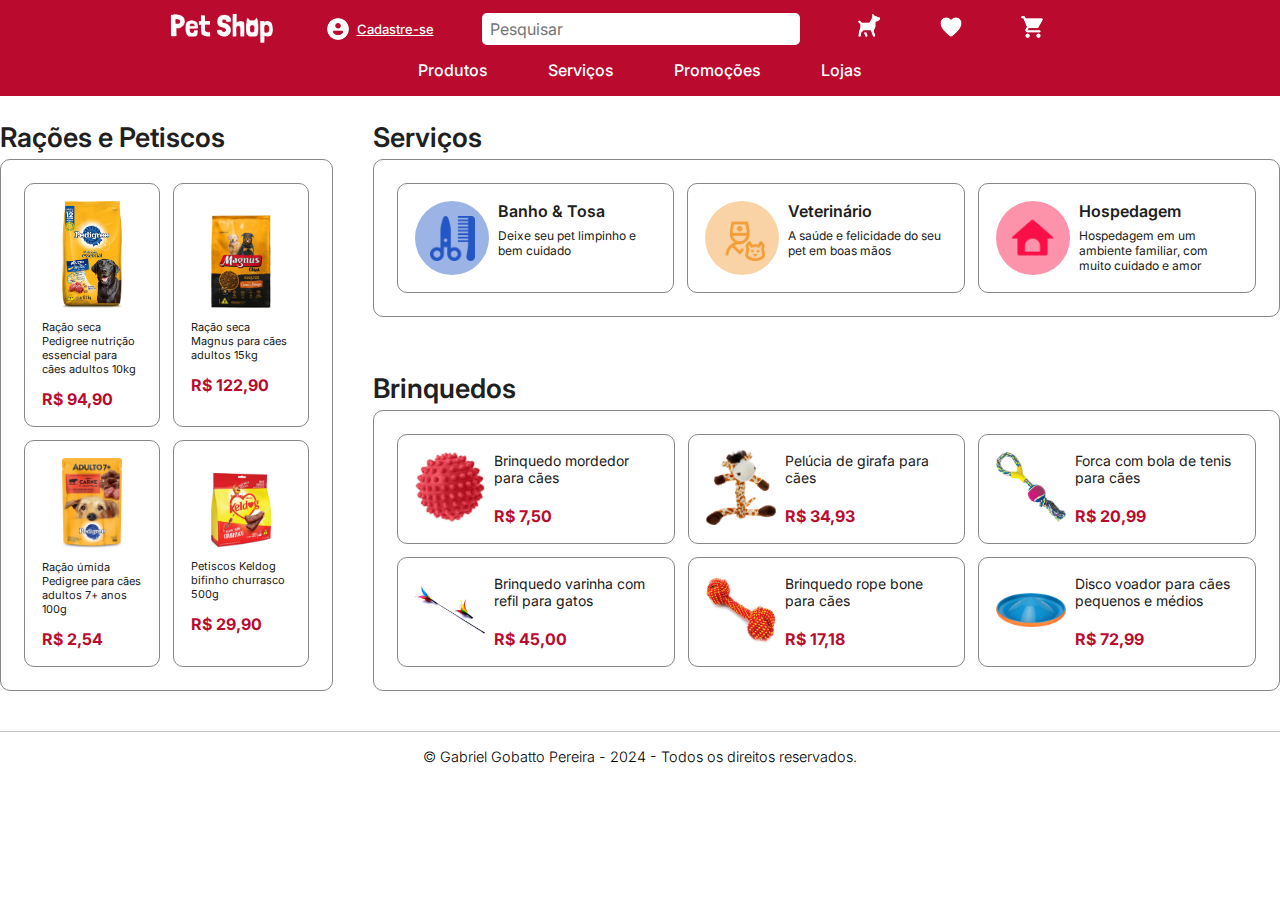
<file: index.html>
<!DOCTYPE html>
<html lang="pt-br">

<head>
    <meta charset="UTF-8">
    <meta name="viewport" content="width=device-width, initial-scale=1.0">
    <!-- Fontes -->
    <link rel="preconnect" href="https://fonts.googleapis.com">
    <link rel="preconnect" href="https://fonts.gstatic.com" crossorigin>
    <link href="https://fonts.googleapis.com/css2?family=Inter:wght@100..900&display=swap" rel="stylesheet">
    <!-- CSS -->
    <link rel="stylesheet" href="./CSS/header.css">
    <link rel="stylesheet" href="./CSS/footer.css">
    <link rel="stylesheet" href="./CSS/styleIndex.css">
    <title>PetShop</title>
</head>

<body>
    <header>
        <div id="parte-de-cima">
            <a href="./index.html"><img id="logo-petshop" src="./Assets/Header/PetShopLogo.png"
                    alt="Logo da PetShop"></a>

            <a href="./cadastro.html" id="user"><img class="icone" id="icone-usuario"
                    src="./Assets/Header/IconeUser.png" alt="Ícone de usuário">Cadastre-se</a>

            <input type="text" id="pesquisar" placeholder="Pesquisar">

            <a href="./pet.html"><img class="icone" src="./Assets/Header/IconeDog.png" alt="Ícone de cachorro"></a>

            <a href=""><img class="icone" src="./Assets/Header/IconeHeart.png" alt="Ícone de coração"></a>

            <a href=""><img class="icone" src="./Assets/Header/IconeCart.png" alt="Ícone de carrinho de compras"></a>
        </div>

        <div id="parte-de-baixo">
            <p class="pdb-itens">Produtos</p>
            <p class="pdb-itens">Serviços</p>
            <p class="pdb-itens">Promoções</p>
            <p class="pdb-itens">Lojas</p>
        </div>
    </header>

    <div id="conteudo">
        <div class="container-fluid">

            <div class="col-sm-4" id="div-racao">
                <p class="titulo-tabela">Rações e Petiscos</p>
                <table class="tabela-itens" id="tabela-racao">
                    <tr>
                        <td>
                            <img class="img-racao" src="./Assets/RacaoCao1.jpg"
                                alt="Ração seca de cachorro Pedigree para cães adultos">
                            <p class="nome-racao">Ração seca Pedigree nutrição essencial para cães adultos 10kg</p>
                            <p class="preco-racao">R$ 94,90</p>
                        </td>
                        <td>
                            <img class="img-racao" src="./Assets/RacaoCao2.jpg"
                                alt="Ração seca de cachorro Magnus para cães adultos">
                            <p class="nome-racao">Ração seca Magnus para cães adultos 15kg</p>
                            <p class="preco-racao">R$ 122,90</p>
                        </td>
                    </tr>

                    <tr>
                        <td>
                            <img class="img-racao" src="./Assets/RacaoCao3.jpg"
                                alt="Ração úmida de cachorro Pedigree para cães adultos">
                            <p class="nome-racao">Ração úmida Pedigree para cães adultos 7+ anos 100g</p>
                            <p class="preco-racao">R$ 2,54</p>
                        </td>
                        <td>
                            <img class="img-racao" src="./Assets/RacaoCao4.jpg"
                                alt="Petisco de cachorro Keldog para cães">
                            <p class="nome-racao">Petiscos Keldog bifinho churrasco 500g</p>
                            <p class="preco-racao">R$ 29,90</p>
                        </td>
                    </tr>
                </table>
            </div>

            <div class="col-sm-8" id="div-serv-brinq">
                <p class="titulo-tabela">Serviços</p>
                <table class="tabela-itens" id="tabela-servicos">
                    <tr>
                        <td class="servico">
                            <a href="./servico.html">
                                <div class="icone-servico" id="icn-servico1">
                                    <img class="img-servico" src="./Assets/Servico1.png" alt="Ícone de banho e tosa">
                                </div>
                                <div class="texto-servico">
                                    <p class="titulo-servico">Banho & Tosa</p>
                                    <p class="desc-servico">Deixe seu pet limpinho e bem cuidado</p>
                                </div>
                            </a>
                        </td>
                        <td class="servico">
                            <div class="icone-servico" id="icn-servico2">
                                <img class="img-servico" src="./Assets/Servico2.png" alt="Ícone de veterinário">
                            </div>
                            <div class="texto-servico">
                                <p class="titulo-servico">Veterinário</p>
                                <p class="desc-servico">A saúde e felicidade do seu pet em boas mãos</p>
                            </div>
                        </td>
                        <td class="servico">
                            <div class="icone-servico" id="icn-servico3">
                                <img class="img-servico" src="./Assets/Servico3.png" alt="Íconde de hospedagem">
                            </div>
                            <div class="texto-servico">
                                <p class="titulo-servico">Hospedagem</p>
                                <p class="desc-servico">Hospedagem em um ambiente familiar, com muito cuidado e amor</p>
                            </div>
                        </td>
                    </tr>
                </table>

                <p class="titulo-tabela">Brinquedos</p>
                <table class="tabela-itens" id="tabela-brinquedos">
                    <tr>
                        <td class="brinquedo">
                            <div class="div-img-brinquedo">
                                <img class="img-brinquedo" src="./Assets/Brinquedo1.jpg" alt="Bola mordedora para cães">
                            </div>
                            <div>
                                <p class="nome-brinquedo">Brinquedo mordedor para cães</p>
                                <p class="preco-brinquedo">R$ 7,50</p>
                            </div>
                        </td>
                        <td class="brinquedo">
                            <a href="./produto.html">
                                <div class="div-img-brinquedo">
                                    <img class="img-brinquedo" src="./Assets/Brinquedo2.jpg"
                                        alt="Pelúcia de girafa para cães">
                                </div>
                                <div>
                                    <p class="nome-brinquedo" style="color: #202020;">Pelúcia de girafa para cães</p>
                                    <p class="preco-brinquedo">R$ 34,93</p>
                                </div>
                            </a>
                        </td>
                        <td class="brinquedo">
                            <div class="div-img-brinquedo">
                                <img class="img-brinquedo" src="./Assets/Brinquedo3.jpg"
                                    alt="Forca com bola de tenis para cães">
                            </div>
                            <div>
                                <p class="nome-brinquedo">Forca com bola de tenis para cães</p>
                                <p class="preco-brinquedo">R$ 20,99</p>
                            </div>
                        </td>
                    </tr>

                    <tr>
                        <td class="brinquedo">
                            <div class="div-img-brinquedo">
                                <img class="img-brinquedo" src="./Assets/Brinquedo4.jpg"
                                    alt="Varinha com refil para gatos">
                            </div>
                            <div>
                                <p class="nome-brinquedo">Brinquedo varinha com refil para gatos</p>
                                <p class="preco-brinquedo">R$ 45,00</p>
                            </div>
                        </td>
                        <td class="brinquedo">
                            <div class="div-img-brinquedo">
                                <img class="img-brinquedo" src="./Assets/Brinquedo5.jpg" alt="Rope bone para cães">
                            </div>
                            <div>
                                <p class="nome-brinquedo">Brinquedo rope bone para cães</p>
                                <p class="preco-brinquedo">R$ 17,18</p>
                            </div>
                        </td>
                        <td class="brinquedo">
                            <div class="div-img-brinquedo">
                                <img class="img-brinquedo" src="./Assets/Brinquedo6.jpg"
                                    alt="Disco voador para cães pequenos e médios">
                            </div>
                            <div>
                                <p class="nome-brinquedo">Disco voador para cães pequenos e médios</p>
                                <p class="preco-brinquedo">R$ 72,99</p>
                            </div>
                        </td>
                    </tr>
                </table>
            </div>

        </div>
    </div>

    <footer>
        <span>&copy; Gabriel Gobatto Pereira - 2024 - Todos os direitos reservados.</span>
    </footer>
</body>

</html>
</file>
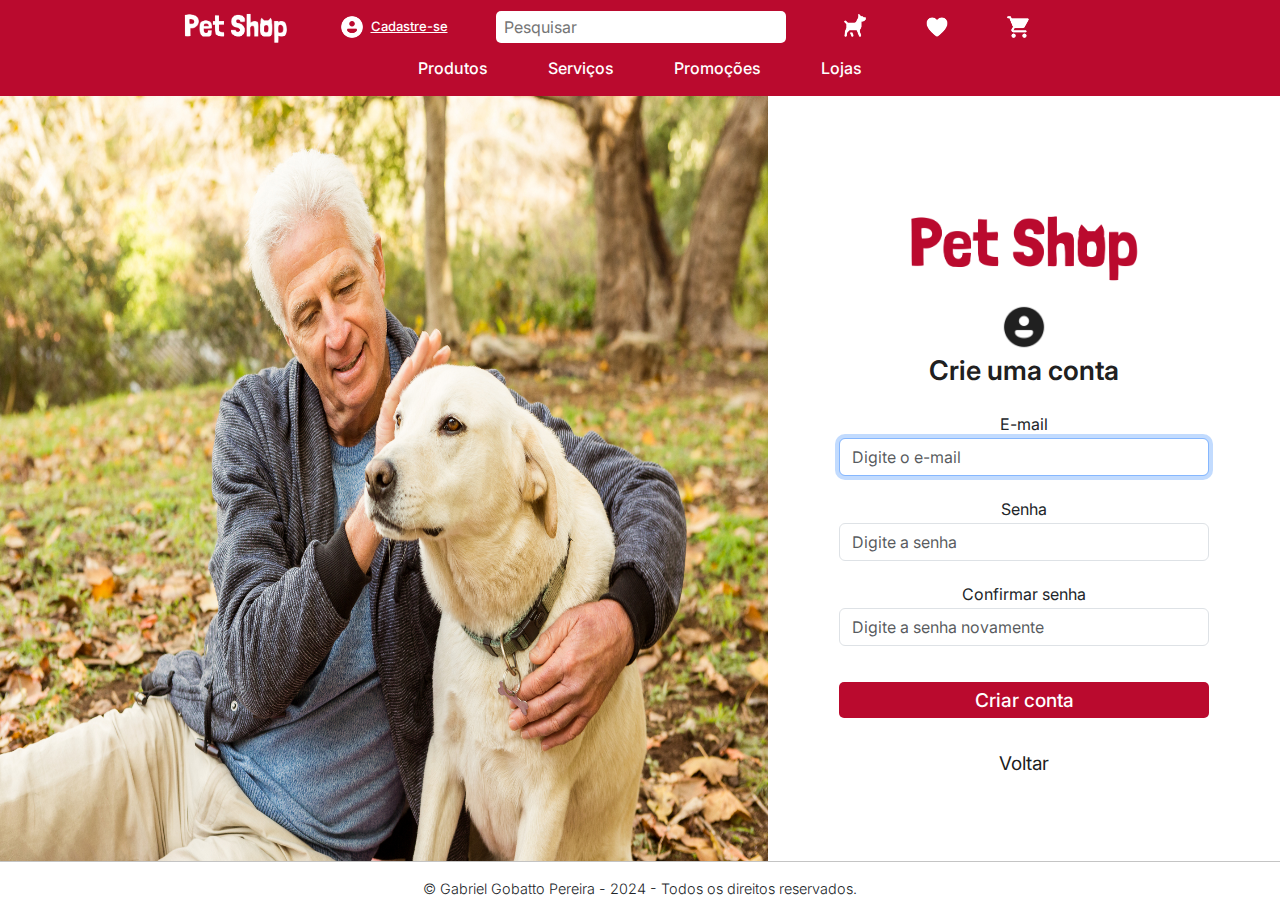
<file: cadastro.html>
<!DOCTYPE html>
<html lang="pt-br">

<head>
    <meta charset="UTF-8">
    <meta name="viewport" content="width=device-width, initial-scale=1.0">
    <!-- Fontes -->
    <link rel="preconnect" href="https://fonts.googleapis.com">
    <link rel="preconnect" href="https://fonts.gstatic.com" crossorigin>
    <link href="https://fonts.googleapis.com/css2?family=Inter:wght@100..900&display=swap" rel="stylesheet">
    <!-- CSS -->
    <link href="https://cdn.jsdelivr.net/npm/bootstrap@5.3.3/dist/css/bootstrap.min.css" rel="stylesheet"
        integrity="sha384-QWTKZyjpPEjISv5WaRU9OFeRpok6YctnYmDr5pNlyT2bRjXh0JMhjY6hW+ALEwIH" crossorigin="anonymous">
    <link rel="stylesheet" href="./CSS/header.css">
    <link rel="stylesheet" href="./CSS/footer.css">
    <link rel="stylesheet" href="./CSS/syleCadastro.css">
    <title>Cadastro - PetShop</title>
</head>

<body>
    <header>
        <div id="parte-de-cima">
            <a href="./index.html"><img id="logo-petshop" src="./Assets/Header/PetShopLogo.png"
                    alt="Logo da PetShop"></a>

            <a href="" id="user"><img class="icone" id="icone-usuario" src="./Assets/Header/IconeUser.png"
                    alt="Ícone de usuário">Cadastre-se</a>

            <input type="text" id="pesquisar" placeholder="Pesquisar">

            <a href="./pet.html"><img class="icone" src="./Assets/Header/IconeDog.png" alt="Ícone de cachorro"></a>

            <a href=""><img class="icone" src="./Assets/Header/IconeHeart.png" alt="Ícone de coração"></a>

            <a href=""><img class="icone" src="./Assets/Header/IconeCart.png" alt="Ícone de carrinho de compras"></a>
        </div>

        <div id="parte-de-baixo">
            <p class="pdb-itens">Produtos</p>
            <p class="pdb-itens">Serviços</p>
            <p class="pdb-itens">Promoções</p>
            <p class="pdb-itens">Lojas</p>
        </div>
    </header>

    <div id="conteudo">
        <img id="img" class="img-fluid" src="./Assets/ImgCadastro.jpg" alt="Imagem de homem com cachorro em um parque">

        <div id="formulario">
            <img id="logo" src="./Assets/LogoCadastro.png" alt="Logo da PetShop">

            <img id="userCadastro" src="./Assets/IconeCadastro.png" alt="Ícone de usuário">

            <p>Crie uma conta</p>

            <label for="email" class="form-label">E-mail</label>
            <input type="email" class="form-control" placeholder="Digite o e-mail" name="email" required autofocus>

            <label for="senha" class="form-label">Senha</label>
            <input type="password" class="form-control" minlength="8" placeholder="Digite a senha" name="senha" required>

            <label for="confirmar-senha" class="form-label">Confirmar senha</label>
            <input type="password" class="form-control" minlength="8" placeholder="Digite a senha novamente" name="confirmar-senha" required>

            <button class="botao" id="botao-cadastrar" type="submit">Criar conta</button>

            <a href="./index.html"><button class="botao" id="botao-voltar">Voltar</button></a> 
        </div>
    </div>

    <footer>
        <span>&copy; Gabriel Gobatto Pereira - 2024 - Todos os direitos reservados.</span>
    </footer>
</body>

</html>
</file>
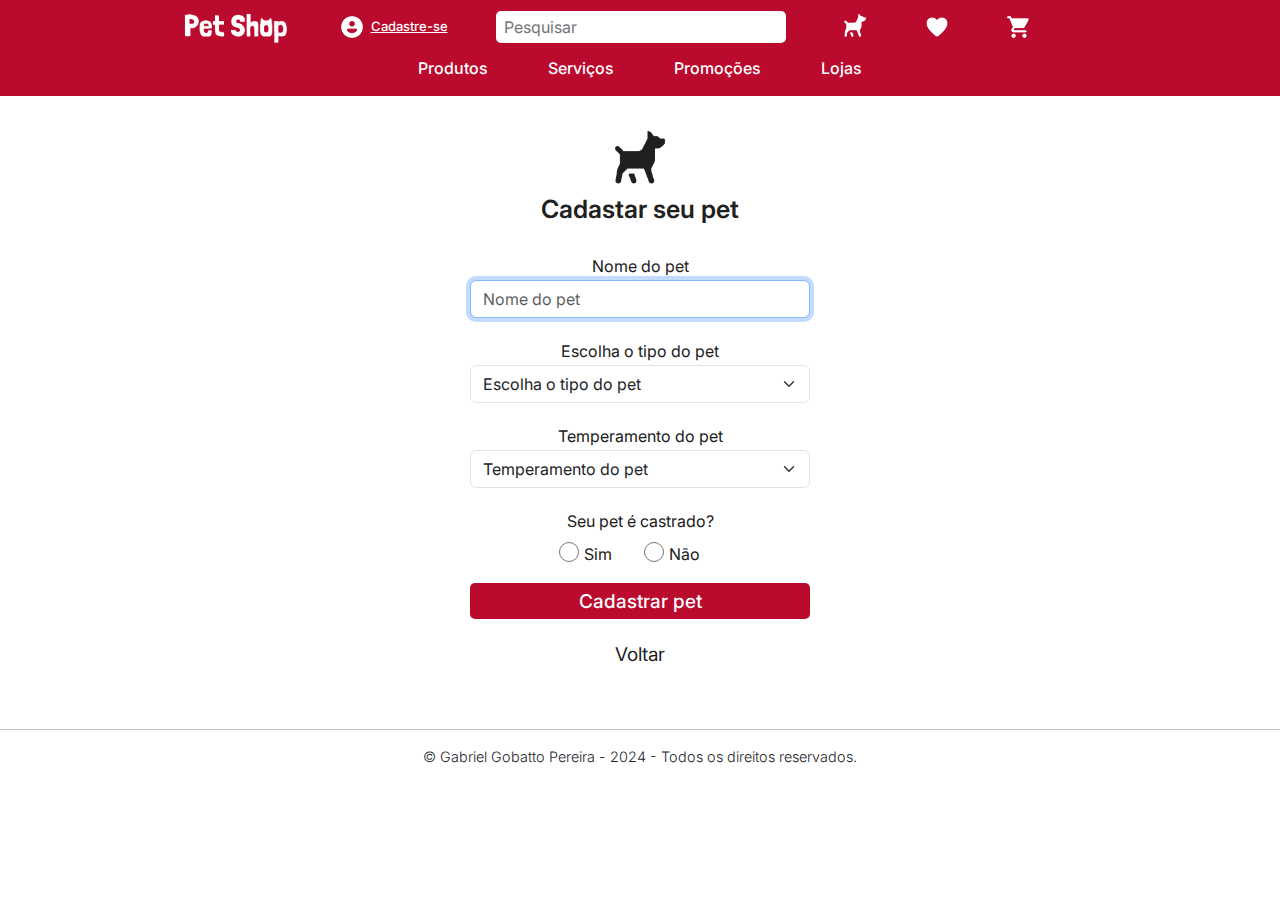
<file: pet.html>
<!DOCTYPE html>
<html lang="pt-br">

<head>
    <meta charset="UTF-8">
    <meta name="viewport" content="width=device-width, initial-scale=1.0">
    <!-- Fontes -->
    <link rel="preconnect" href="https://fonts.googleapis.com">
    <link rel="preconnect" href="https://fonts.gstatic.com" crossorigin>
    <link href="https://fonts.googleapis.com/css2?family=Inter:wght@100..900&display=swap" rel="stylesheet">
    <!-- CSS -->
    <link href="https://cdn.jsdelivr.net/npm/bootstrap@5.3.3/dist/css/bootstrap.min.css" rel="stylesheet"
        integrity="sha384-QWTKZyjpPEjISv5WaRU9OFeRpok6YctnYmDr5pNlyT2bRjXh0JMhjY6hW+ALEwIH" crossorigin="anonymous">
    <link rel="stylesheet" href="./CSS/header.css">
    <link rel="stylesheet" href="./CSS/footer.css">
    <link rel="stylesheet" href="./CSS/stylePet.css">
    <title>Cadastro Pet - PetShop</title>
</head>

<body>
    <header>
        <div id="parte-de-cima">
            <a href="./index.html"><img id="logo-petshop" src="./Assets/Header/PetShopLogo.png"
                    alt="Logo da PetShop"></a>

            <a href="./cadastro.html" id="user"><img class="icone" id="icone-usuario" src="./Assets/Header/IconeUser.png"
                    alt="Ícone de usuário">Cadastre-se</a>

            <input type="text" id="pesquisar" placeholder="Pesquisar">

            <a href="./pet.html"><img class="icone" src="./Assets/Header/IconeDog.png" alt="Ícone de cachorro"></a>

            <a href=""><img class="icone" src="./Assets/Header/IconeHeart.png" alt="Ícone de coração"></a>

            <a href=""><img class="icone" src="./Assets/Header/IconeCart.png" alt="Ícone de carrinho de compras"></a>
        </div>

        <div id="parte-de-baixo">
            <p class="pdb-itens">Produtos</p>
            <p class="pdb-itens">Serviços</p>
            <p class="pdb-itens">Promoções</p>
            <p class="pdb-itens">Lojas</p>
        </div>
    </header>

    <div class="mb-3" id="conteudo">
        <div id="cadastro-pet">
            <img src="./Assets/IconeCao.png" alt="Ícone de cão">

            <p>Cadastar seu pet</p>

            <label for="nome-pet" class="form-label">Nome do pet</label>
            <input type="text" class="form-control" id="nome-pet" placeholder="Nome do pet" required autofocus>

            <label for="tipo-pet">Escolha o tipo do pet</label>
            <select class="form-select" aria-label="Default select example" id="tipo-pet">
                <option selected>Escolha o tipo do pet</option>
                <option value="1">Cachorro</option>
                <option value="2">Gato</option>
                <option value="3">Coelho</option>
            </select>

            <label for="">Temperamento do pet</label>
            <select class="form-select" aria-label="Default select example" id="tipo-pet">
                <option selected>Temperamento do pet</option>
                <option value="1">Calmo</option>
                <option value="2">Agressivo</option>
                <option value="3">Dorminhoco</option>
                <option value="4">Brincalhão</option>
            </select>

            <label>Seu pet é castrado?</label>
            <div id="castrado">
                <input type="radio" name="castrado" id="castrado-sim">
                <label for="castrado-sim">Sim</label>

                <input type="radio" name="castrado" id="castrado-nao">
                <label for="castrado-nao">Não</label>
            </div>

            <button class="botao" id="botao-cadastrar" type="submit">Cadastrar pet</button>

            <a href="./index.html"><button class="botao" id="botao-voltar">Voltar</button></a>
        </div>
    </div>

    <footer>
        <span>&copy; Gabriel Gobatto Pereira - 2024 - Todos os direitos reservados.</span>
    </footer>
</body>

</html>
</file>
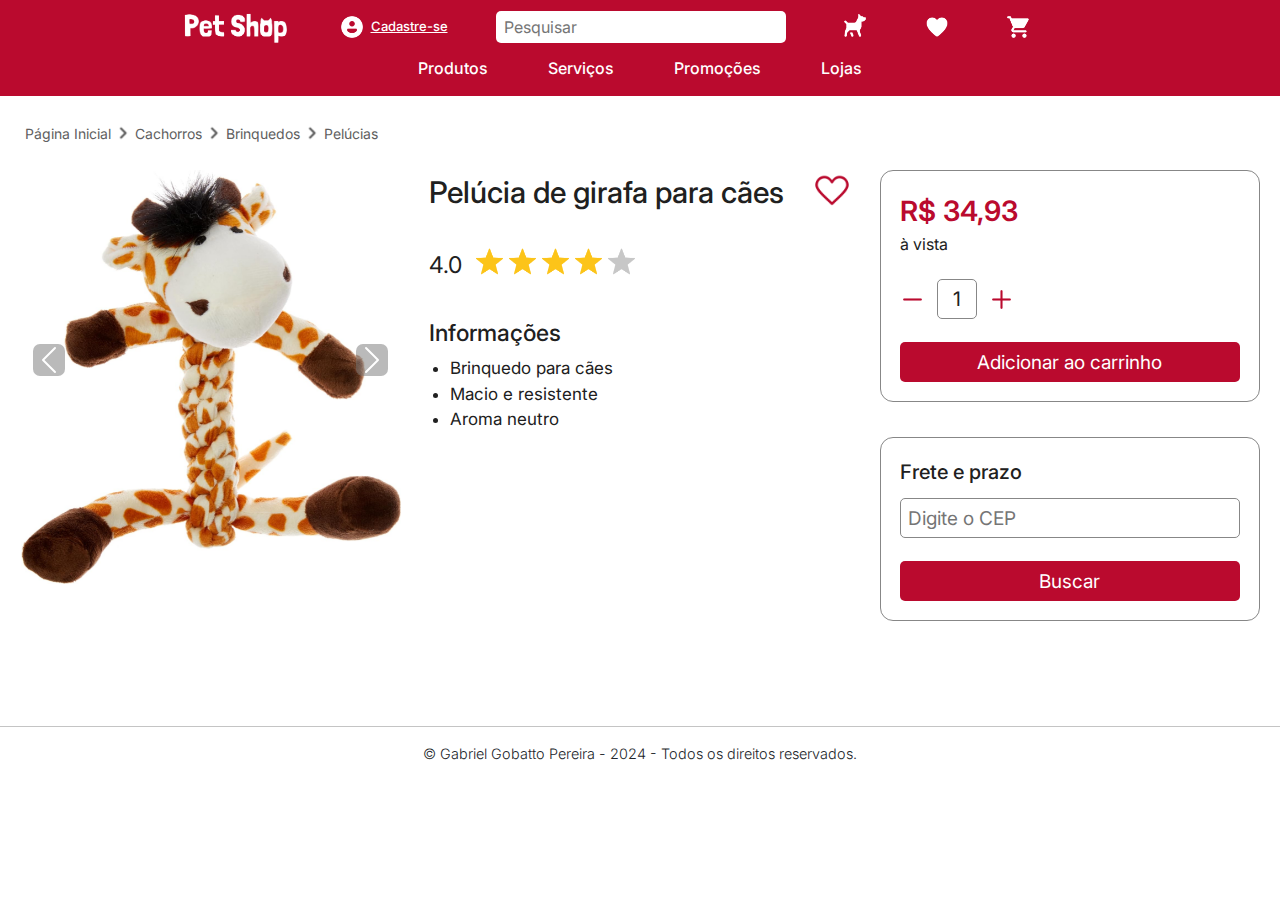
<file: produto.html>
<!DOCTYPE html>
<html lang="pt-br">

<head>
    <meta charset="UTF-8">
    <meta name="viewport" content="width=device-width, initial-scale=1.0">
    <!-- Fontes -->
    <link rel="preconnect" href="https://fonts.googleapis.com">
    <link rel="preconnect" href="https://fonts.gstatic.com" crossorigin>
    <link href="https://fonts.googleapis.com/css2?family=Inter:wght@100..900&display=swap" rel="stylesheet">
    <!-- CSS -->
    <link rel="stylesheet" href="./CSS/header.css">
    <link rel="stylesheet" href="./CSS/footer.css">
    <link rel="stylesheet" href="./CSS/styleProduto.css">
    <link href="https://cdn.jsdelivr.net/npm/bootstrap@5.3.3/dist/css/bootstrap.min.css" rel="stylesheet"
        integrity="sha384-QWTKZyjpPEjISv5WaRU9OFeRpok6YctnYmDr5pNlyT2bRjXh0JMhjY6hW+ALEwIH" crossorigin="anonymous">
    <title>Pelúcia de girafa para cães - PetShop</title>
</head>

<body>
    <header>
        <div id="parte-de-cima">
            <a href="./index.html"><img id="logo-petshop" src="./Assets/Header/PetShopLogo.png"
                    alt="Logo da PetShop"></a>

            <a href="./cadastro.html" id="user"><img class="icone" id="icone-usuario" src="./Assets/Header/IconeUser.png"
                    alt="Ícone de usuário">Cadastre-se</a>

            <input type="text" id="pesquisar" placeholder="Pesquisar">

            <a href="./pet.html"><img class="icone" src="./Assets/Header/IconeDog.png" alt="Ícone de cachorro"></a>

            <a href=""><img class="icone" src="./Assets/Header/IconeHeart.png" alt="Ícone de coração"></a>

            <a href=""><img class="icone" src="./Assets/Header/IconeCart.png" alt="Ícone de carrinho de compras"></a>
        </div>

        <div id="parte-de-baixo">
            <p class="pdb-itens">Produtos</p>
            <p class="pdb-itens">Serviços</p>
            <p class="pdb-itens">Promoções</p>
            <p class="pdb-itens">Lojas</p>
        </div>
    </header>
    <div id="caminho">
        <a href="./index.html">Página Inicial</a>
        <img src="./Assets/SetaCaminho.png">
        <a href="">Cachorros</a>
        <img src="./Assets/SetaCaminho.png">
        <a href="">Brinquedos</a>
        <img src="./Assets/SetaCaminho.png">
        <a href="">Pelúcias</a>
    </div>
    <div id="produto">
        <div id="imgProduto" class="carousel slide">
            <div class="carousel-inner">
                <div class="carousel-item active">
                    <img src="./Assets/Brinquedo2.jpg" class="d-block w-100" alt="Girafa de pelúcia">
                </div>
                <div class="carousel-item">
                    <img src="./Assets/Girafa2.jpg" class="d-block w-100" alt="Girafa de pelúcia">
                </div>
                <div class="carousel-item">
                    <img src="./Assets/Girafa3.jpg" class="d-block w-100" alt="Girafa de pelúcia">
                </div>
            </div>
            <button class="carousel-control-prev" type="button" data-bs-target="#imgProduto" data-bs-slide="prev">
                <span class="carousel-control-prev-icon" aria-hidden="true"></span>
                <span class="visually-hidden">Previous</span>
            </button>
            <button class="carousel-control-next" type="button" data-bs-target="#imgProduto" data-bs-slide="next">
                <span class="carousel-control-next-icon" aria-hidden="true"></span>
                <span class="visually-hidden">Next</span>
            </button>
        </div>
        <div id="descProduto">
            <div id="tituloProduto">
                <p>Pelúcia de girafa para cães</p>
                <img id="favorito" src="./Assets/FavoritoVazio.png" alt="Botao de favorito" onclick="funcFavorito()">
            </div>

            <div id="estrelasProduto">
                <p>4.0</p>
                <img src="./Assets/EstrelaCheia.png" alt="Estrela cheia">
                <img src="./Assets/EstrelaCheia.png" alt="Estrela cheia">
                <img src="./Assets/EstrelaCheia.png" alt="Estrela cheia">
                <img src="./Assets/EstrelaCheia.png" alt="Estrela cheia">
                <img src="./Assets/EstrelaVazia.png" alt="Estrela vazia">
            </div>

            <div id="infoProduto">
                <p>Informações</p>
                <ul>
                    <li>Brinquedo para cães</li>
                    <li>Macio e resistente</li>
                    <li>Aroma neutro</li>
                </ul>
            </div>
        </div>
        <div id="preco-frete">
            <div id="precoProduto">
                <p id="preco">R$ 34,93</p>
                <p>à vista</p>

                <div id="divQuantidade">
                    <img src="./Assets/IconeMenos.png" alt="Ícone de menos">
                    <div>
                        <p id="quantidade">1</p>
                    </div>
                    <img src="./Assets/IconeMais.png" alt="Ícone de mais">
                </div>

                <button class="botao">Adicionar ao carrinho</button>
            </div>

            <div id="freteProduto">
                <p>Frete e prazo</p>
                <input type="text" placeholder="Digite o CEP" name="cep">
                <button class="botao">Buscar</button>
            </div>
        </div>
    </div>

    <footer>
        <span>&copy; Gabriel Gobatto Pereira - 2024 - Todos os direitos reservados.</span>
    </footer>

    <script src="https://cdn.jsdelivr.net/npm/bootstrap@5.3.3/dist/js/bootstrap.bundle.min.js"
        integrity="sha384-YvpcrYf0tY3lHB60NNkmXc5s9fDVZLESaAA55NDzOxhy9GkcIdslK1eN7N6jIeHz"
        crossorigin="anonymous"></script>
    <script src="./JS/pet.js"></script>
</body>

</html>
</file>
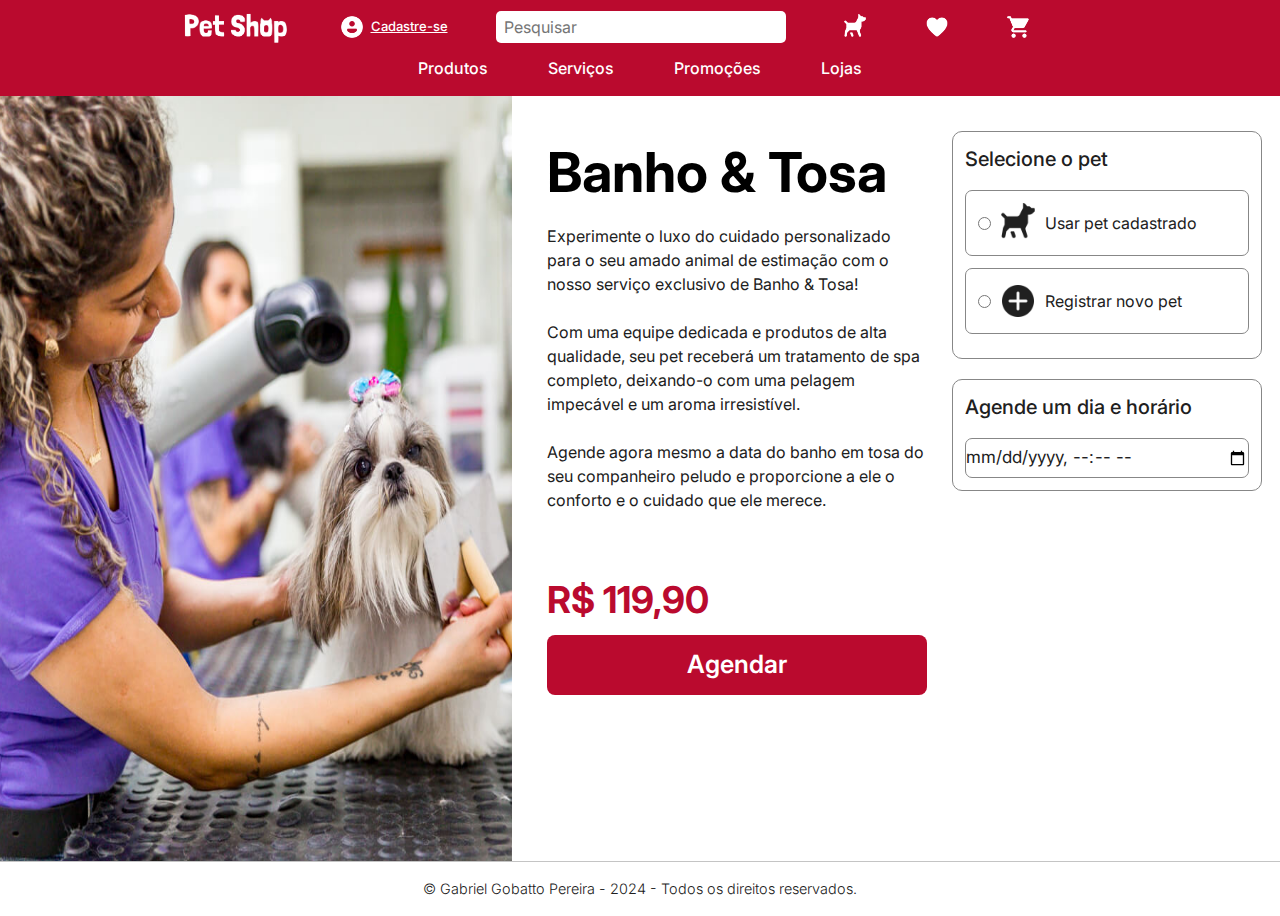
<file: servico.html>
<!DOCTYPE html>
<html lang="pt-br">

<head>
    <meta charset="UTF-8">
    <meta name="viewport" content="width=device-width, initial-scale=1.0">
    <!-- Fontes -->
    <link rel="preconnect" href="https://fonts.googleapis.com">
    <link rel="preconnect" href="https://fonts.gstatic.com" crossorigin>
    <link href="https://fonts.googleapis.com/css2?family=Inter:wght@100..900&display=swap" rel="stylesheet">
    <!-- CSS -->
    <link href="https://cdn.jsdelivr.net/npm/bootstrap@5.3.3/dist/css/bootstrap.min.css" rel="stylesheet"
        integrity="sha384-QWTKZyjpPEjISv5WaRU9OFeRpok6YctnYmDr5pNlyT2bRjXh0JMhjY6hW+ALEwIH" crossorigin="anonymous">
    <link rel="stylesheet" href="./CSS/header.css">
    <link rel="stylesheet" href="./CSS/footer.css">
    <link rel="stylesheet" href="./CSS/styleServico.css">
    <title>Banho & Tosa - PetShop</title>
</head>

<body>
    <header>
        <div id="parte-de-cima">
            <a href="./index.html"><img id="logo-petshop" src="./Assets/Header/PetShopLogo.png"
                    alt="Logo da PetShop"></a>

            <a href="./cadastro.html" id="user"><img class="icone" id="icone-usuario"
                    src="./Assets/Header/IconeUser.png" alt="Ícone de usuário">Cadastre-se</a>

            <input type="text" id="pesquisar" placeholder="Pesquisar">

            <a href="./pet.html"><img class="icone" src="./Assets/Header/IconeDog.png" alt="Ícone de cachorro"></a>

            <a href=""><img class="icone" src="./Assets/Header/IconeHeart.png" alt="Ícone de coração"></a>

            <a href=""><img class="icone" src="./Assets/Header/IconeCart.png" alt="Ícone de carrinho de compras"></a>
        </div>

        <div id="parte-de-baixo">
            <p class="pdb-itens">Produtos</p>
            <p class="pdb-itens">Serviços</p>
            <p class="pdb-itens">Promoções</p>
            <p class="pdb-itens">Lojas</p>
        </div>
    </header>

    <div id="conteudo">
        <img id="img" src="./Assets/ImgServico.png" alt="Imagem de mulheres dando banho e tosa em cachorros">

        <div id="servico">
            <div id="parte-esquerda">
                <p id="titulo">Banho & Tosa</p>

                <p id="descricao">
                    Experimente o luxo do cuidado personalizado para o seu amado animal de estimação com o nosso serviço
                    exclusivo de Banho & Tosa! <br> <br>
                    Com uma equipe dedicada e produtos de alta qualidade, seu pet receberá um tratamento de spa
                    completo, deixando-o com uma pelagem impecável e um aroma irresistível. <br> <br>
                    Agende agora mesmo a data do banho em tosa do seu companheiro peludo e proporcione a ele o conforto
                    e o cuidado que ele merece.
                </p>

                <p id="preco">
                    R$ 119,90
                </p>

                <button id="agendar" type="submit">Agendar</button>
            </div>
            <div id="parte-direita">
                <div class="div-pd">
                    <p>Selecione o pet</p>

                    <div class="selecaoPet">    
                        <input type="radio" name="pet" id="petCadastrado">
                        <img src="./Assets/IconeCao.png" alt="Ícone de cachorro">
                        <label for="petCadastrado">Usar pet cadastrado</label>
                    </div>

                    <div class="selecaoPet">
                        <input type="radio" name="pet" id="novoPet">
                        <img src="./Assets/IconeMaisServico.png" alt="">
                        <label for="novoPet">Registrar novo pet</label>
                    </div>
                </div>
                <div class="div-pd">
                    <p>Agende um dia e horário</p>
                    <input id="data" type="datetime-local" required>
                </div>
            </div>
        </div>
    </div>

    <footer>
        <span>&copy; Gabriel Gobatto Pereira - 2024 - Todos os direitos reservados.</span>
    </footer>
</body>

</html>
</file>
<file: CSS/header.css>
header {
    width: 100%;
    background-color: #BA0A2E;
    height: 96px;
    font-family: 'Inter', sans-serif;
}

/* Parte de cima do header */
#parte-de-cima {
    justify-content: center;
    align-items: center;
    display: flex;
    padding-top: 8px;
}

/* Parte de baixo do header */
#parte-de-baixo {
    justify-content: center;
    align-items: center;
    display: flex;
    padding-top: 10px;
}

/* Define o tamanho e a margem da logo do header */
#logo-petshop {
    width: 110px;
    margin-left: -40px;
    margin-right: 20px;
}

/* Define o tamanho e a margem dos icones do header */
.icone {
    width: 26px;
    margin-left: 28px;
    margin-right: 28px;
}

/* Texto "Cadastre-se" */
#user {
    margin-right: 20px;
    align-items: center;
    display: flex;
    font-size: 13px;
    font-weight: 500;
}

/* Mudar a cor do "Cadastre-se" para branco */
header a:link {
    color: #ffffff;
}

header a:visited {
    color: #ffffff;
}

#icone-usuario {
    margin-right: 6px;
}

/* Define o tamanho e a margem da barra de pesquisa */
#pesquisar {
    width: 290px;
    height: 32px;
    font-size: 16px;
    font-weight: 400;
    border: none;
    border-radius: 5px;
    padding-left: 8px;
    padding-right: 20px;
    margin-left: 28px;
    margin-right: 28px;
}

/* Deixa o texto da parte de baixo do header em branco 
e muda o cursor para quando passa o mouse por cima dele */
.pdb-itens {
    color: #ffffff;
    font-size: 16px;
    font-weight: 500;
    padding-left: 30px;
    padding-right: 30px;
    cursor: pointer;
}
</file>
<file: CSS/footer.css>
footer {
    margin-top: 40px;
    padding: 16px;
    display: flex;
    align-items: center;
    justify-content: center;
    border-top: 1px rgb(196, 196, 196) solid;
}

/* Texto do footer */
footer span {
    font-size: 0.9em;
    font-weight: 300;
}
</file>
<file: CSS/styleIndex.css>
* {
    margin: 0px;
    padding: 0px;
    font-family: 'Inter', sans-serif;
}

body {
    width: 100%;
    height: 100vh;
}

#conteudo {
    display: flex;
    align-items: center;
    justify-content: center;
    color: #202020;
}

.container-fluid {
    display: flex;
}

.titulo-tabela {
    font-size: 27px;
    font-weight: 600;
    width: fit-content;
    margin-bottom: 5px;
}

table {
    border: 1px rgb(135, 135, 135) solid;
    border-spacing: 13px;
    border-radius: 10px;
}

td {
    border: 1px rgb(135, 135, 135) solid;
    border-radius: 10px;
    padding: 17px;
    width: fit-content;
    font-family: 'Inter', sans-serif;
    cursor: pointer;
}

.tabela-itens {
    padding: 10px;
}

/* Ração */
#div-racao {
    margin-top: 25px;
    margin-right: 25px;
}

#div-serv-brinq {
    margin-top: 25px;
    margin-left: 15px;
    width: fit-content;
}

.img-racao {
    width: 60px;
    margin-left: 20px;
    margin-bottom: 8px;
}

.nome-racao {
    font-size: 11px;
    width: 100px;
}

.preco-racao {
    color: #BA0A2E;
    font-weight: 700;
    font-size: 16px;
    margin-top: 13px;
}

/* Serviços */
#tabela-servicos {
    margin-bottom: 55px;
}

.servico {
    width: 250px;
}

.icone-servico {
    width: 74px;
    height: 74px;
    border-radius: 37px;
    display: flex;
    justify-content: center;
    align-items: center;
    float: left;
    margin-right: 9px;
}

#icn-servico1 {
    background-color: rgb(36, 87, 197, 0.45);
}

#icn-servico2 {
    background-color: rgb(242, 157, 56, 0.45);
}

#icn-servico3 {
    background-color: rgb(249, 15, 69, 0.45);
}

.img-servico {
    width: 45px;
}

.titulo-servico {
    font-weight: 600;
    margin-bottom: 7px;
}

.desc-servico {
    font-size: 12px;
}

.servico a , .servico a:visited, .servico a:link {
    text-decoration: none;
    color: #202020;
}

/* Brinquedos */
.brinquedo {
    width: 250px;
    text-decoration: none;
}

.div-img-brinquedo {
    float: left;
    margin-right: 9px;
    height: 70px;
    display: flex;
    align-items: center;
    justify-content: center;
}

.img-brinquedo {
    width: 70px;
}

.nome-brinquedo {
    font-size: 14px;
}

.preco-brinquedo {
    color: #BA0A2E;
    font-weight: 700;
    font-size: 16px;
    margin-top: 20px;
}

.brinquedo a , .brinquedo a:visited{
    text-decoration: none;
}

.nome-brinquedo a:link, .nome-brinquedo a:visited {
    color:  #202020;
}

.preco-brinquedo a:link, .preco-brinquedo a:visited {
    color: #BA0A2E;
}
</file>
<file: CSS/syleCadastro.css>
* {
    margin: 0px;
    padding: 0px;
    font-family: 'Inter', sans-serif;
}

/* Define o tamanho do conteúdo da página */
#conteudo {
    display: flex;
    height: 85vh;
}

/* Define o tamanho e onde fica a imagem */
#img {
    width: 60%;
    position: sticky;
    float: left;
}

/* Define o tamanho e direção do formulário */
#formulario {
    display: flex;
    flex-direction: column;
    align-items: center;
    justify-content: center;
    background-color: #ffffff;
    width: 40%;
    padding-top: 50px;
    padding-left: 20px;
    padding-right: 20px;
}

/* Define o tamanho da logo no formulário */
#logo {
    width: 230px;
    margin-bottom: 20px;
}

/* Define o tamanho do ícone de usuário no formulário */
#userCadastro {
    width: 48px;
}

/* Define o tamanho do título no formulário */
#formulario p {
    font-size: 27px;
    font-weight: 600;
    color: #202020;
    margin-bottom: 20px;
}

/* Bota margem na label */
#formulario label {
    margin-bottom: 2px;
}

/* Aumneta o tamanho e a margem dos inputs */
.form-control {
    width: 370px;
    margin-bottom: 21px;
}

/* Definições para os botões */
.botao {
    border-style: none;
    border-radius: 5px;
    width: 370px;
    height: 36px;
    margin-bottom: 12px;
    margin-top: 15px;
    font-size: 19px;
    padding: 5px;
}

/* Muda a cor do botão de cadastrar */
#botao-cadastrar {
    background-color: #BA0A2E;
    color: #ffffff;
    font-weight: 500;
    transition: 0.5s;
}

/* Muda de cor quando o cursor passa pelo botão */
#botao-cadastrar:hover {
    background-color: #990825;
}

/* Muda a cor do botão de voltar */
#botao-voltar {
    background-color: #ffffff;
    color: #202020;
    font-weight: 400;
    transition: 0.5s;
}

/* Muda de cor quando o cursor passa pelo botão */
#botao-voltar:hover {
    background-color: #EFEFEF;
}

/* Tira a margem do footer */
footer {
    margin-top: 0px;
}
</file>
<file: CSS/stylePet.css>
* {
    margin: 0px;
    padding: 0px;
    font-family: 'Inter', sans-serif;
}

/* Define o tamanho do conteudo da página */
body {
    width: 100%;
    height: 100vh;
}

/* Modifica a direção e cor do texto do conteúdo da página */
#conteudo {
    display: flex;
    flex-direction: column;
    align-items: center;
    justify-content: center;
    margin-top: 35px;
    color: #202020;
}

/* Muda o tamanho do ícone da página */
#conteudo img {
    width: 60px;
}

/* Muda o tamanho da fonte da página */
#conteudo p {
    font-size: 25px;
    font-weight: 600;
    margin-bottom: 25px;
}

/* Modifica a direção do formulário */
#cadastro-pet {
    display: flex;
    flex-direction: column;
    align-items: center;
    justify-content: center;
}

/* Muda o tamanho do input e select e coloca margem */
#cadastro-pet input, select {
    margin-bottom: 21px;
    width: 340px;
}

/* Coloca margem nas labels */
#cadastro-pet label {
    margin-bottom: 2px;
}

/* Muda a direção da seção de castrado */
#castrado {
    display: flex;
    flex-direction: row;
    margin-top: 7px;
}

/* Muda o tamanho do input "radio" */
#castrado input{
    width: 30px;
    height: 20px;
}

/* Coloca margem na label da seção de caastrado */
#castrado label {
    margin-right: 27px;
}

/* Definição dos botões */
.botao {
    border-style: none;
    border-radius: 5px;
    width: 340px;
    height: 36px;
    margin-bottom: 17px;
    font-size: 19px;
    padding: 5px;
}

/* Muda a cor do botão de cadastar */
#botao-cadastrar {
    background-color: #BA0A2E;
    color: #ffffff;
    font-weight: 500;
    transition: 0.5s;
}

/* Muda de cor quando o cursor passa pelo botão */
#botao-cadastrar:hover {
    background-color: #990825;
}

/* Muda a cor do botão de voltar */
#botao-voltar {
    background-color: #ffffff;
    color: #202020;
    font-weight: 400;
    transition: 0.5s;
}

/* Muda de cor quando o cursor passa pelo botão */
#botao-voltar:hover {
    background-color: #EFEFEF;
}
</file>
<file: CSS/styleProduto.css>
* {
    margin: 0px;
    padding: 0px;
    font-family: 'Inter', sans-serif;
}

/* Muda o tamanho da fonte e margem do caminho */
#caminho {
    margin: 25px;
    font-size: 14px;
    display: flex;
    align-items: center;
}

/* Muda a cor do caminho */
#caminho a, #caminho a:link, #caminho a:visited, #caminho a:hover {
    text-decoration: none;
    color: #606060;
}

/* Muda o tamanho das setas */
#caminho img {
    width: 24px;
}

/* Muda o tamanho da imagem do tamanho */
#imgProduto {
    width: 380px;
    height: 380px;
}

/* Muda a cor das setas do carrossel de imagems */
.carousel-control-prev-icon, .carousel-control-next-icon {
    background-color: rgb(118, 118, 118);
    border-radius: 7px;
}

/* Coloca os itens da página no centro e muda o cor dos textos */
#produto {
    display: flex;
    justify-content: center;
    color: #202020;
    margin-bottom: 105px;
}

/* Ajusta para o nome do produto ficar do lado do coração */
#tituloProduto {
    display: flex;
}

/* Define a margem da descrição do produto */
#descProduto {
    margin-left: 28px;
}

/* Muda o tamanho do nome do produto */
#tituloProduto p {
    font-size: 30px;
    font-weight: 500;
}

/* Muda o tamanho da imagem e muda o cursor quando passa pela imagem */
#tituloProduto img {
    width: 40px;
    height: 40px;
    margin-left: 28px;
    cursor: pointer;
}

/* Deixa as estrelas uma ao lado da outra e coloca margem */
#estrelasProduto {
    display: flex;
    margin-top: 17px;
}

/* Muda o tamanho da nota do produto */
#estrelasProduto p {
    font-size: 23px;
    margin-right: 14px;
}

/* Muda o tamanho das estrelas */
#estrelasProduto img {
    width: 27px;
    height: 27px;
    margin-right: 6px;
}

/* Muda o tamanho da fonte das informações do produto */
#infoProduto p {
    font-size: 23px;
    font-weight: 500;
    margin-top: 17px;
    margin-bottom: 6px;
}

#infoProduto li {
    font-size: 17px;
    margin-left: -11px;
}

#preco-frete {
    margin-left: 28px;
}

/* Coloca borda, padding e margem na seção do preço do produto */
#precoProduto {
    border: 1px rgb(135, 135, 135) solid;
    border-radius: 13px;
    padding: 19px;
    margin-bottom: 35px;
}

/* Muda o tamanho e cor da fonte do preço */
#preco {
    font-size: 28px;
    font-weight: 600;
    color: #BA0A2E;
    margin-bottom: 0px;
}

/* Deixa a quantidade e os icones de mais e menos um ao lado do outro */
#divQuantidade {
    display: flex;
    align-items: center;
    margin-top: 23px;
    margin-bottom: 23px;
}

/* Cria uma borda em volta da quantidade */
#divQuantidade div {
    border: 1px rgb(135, 135, 135) solid;
    border-radius: 5px;
    width: 40px;
    height: 40px;
    display: flex;
    align-items: center;
    justify-content: center;
    margin-left: 12px;
    margin-right: 12px;
}

/* Muda o tamanhgo da fonte da quantidade e coloca margem */
#divQuantidade p {
    font-size: 20px;
    margin-top: 15px;
}

/* Muda o tamanho da imagem e muda o cursor quando passa pela imagem */
#divQuantidade img {
    width: 25px;
    height: 25px;
    cursor: pointer;
}

/* Definições dos botões */
.botao {
    border-style: none;
    border-radius: 5px;
    background-color: #BA0A2E;
    color: #ffffff;
    width: 340px;
    height: 40px;
    font-size: 19px;
    font-weight: 400;
    padding: 7px;
    transition: 0.5s;
}

/* Muda de cor quando passa o mouse pelo botão */
.botao:hover {
    background-color: #990825;
}

/* Define a seção de frete e prazo */
#freteProduto {
    border: 1px rgb(135, 135, 135) solid;
    border-radius: 13px;
    padding: 19px;
    display: flex;
    flex-direction: column;
}

/* Muda o tamanho da fonte da seção */
#freteProduto p {
    font-size: 20px;
    font-weight: 500;
    margin-bottom: 11px;
}

/* Muda o tamanho do input da seção e muda a borda */
#freteProduto input {
    border: 1px rgb(135, 135, 135) solid;
    border-radius: 5px;
    width: 340px;
    height: 40px;
    font-size: 19px;
    font-weight: 400;
    padding: 7px;
    margin-bottom: 23px;
}
</file>
<file: CSS/styleServico.css>
* {
    margin: 0px;
    padding: 0px;
    font-family: 'Inter', sans-serif;
    color: #202020;
}

/* Define o tamanho do conteudo da página */
#conteudo {
    display: flex;
    height: 85vh;
}

/* Define o tamanho e onde fica a imagem */
#img {
    width: 40%;
    position: sticky;
    float: left;
}

#servico {
    padding: 35px;
    display: flex;
}

/* Definições do título */
#titulo {
    color: #000000;
    font-size: 55px;
    font-weight: 700;
    margin-bottom: 10px;
}

/* Define o tamanho da fonte e até onde ele vai */
#descricao {
    font-size: 16px;
    width: 380px;
}

/* Definições do preço */
#preco {
    font-size: 37px;
    font-weight: 700;
    color: #BA0A2E;
    margin-bottom: 0px;
    margin-top: 60px;
}

/* Definições do botão "Agendar" */
#agendar {
    border-style: none;
    border-radius: 8px;
    width: 380px;
    height: 60px;
    margin-bottom: 17px;
    margin-top: 8px;
    padding: 6px;
    font-size: 25px;
    font-weight: 600;
    color: #ffffff;
    background-color: #BA0A2E;
    transition: 0.5s;
}

/* Muda de cor quando o cursor passa pelo botão */
#agendar:hover {
    background-color: #990825;
}

/* Definição das seções */
.div-pd {
    border: 1px rgb(135, 135, 135) solid;
    border-radius: 10px;
    padding: 12px;
    margin-left: 25px;
    margin-bottom: 20px;
    width: 310px;
}

/* Aumenta o título das seções */
.div-pd p {
    font-size: 20px;
    font-weight: 500;
}

/* Coloca borda nos inputs de radio e coloca os itens no centro */
.selecaoPet {
    border: 1px rgb(135, 135, 135) solid;
    border-radius: 7px;
    padding: 12px;
    margin-bottom: 12px;
    display: flex;
    align-items: center;
}

/* Diminui e põe margem nas imagens dos inputs de radio */
.selecaoPet img {
    width: 40px;
    margin-left: 7px;
    margin-right: 7px;
}

/* Aumenta o input de data */
#data {
    width: 100%;
    height: 40px;
    border-radius: 7px;
    border: 1px rgb(135, 135, 135) solid;
    font-size: 17px;
}

/* Tira a margem do footer */
footer {
    margin-top: 0px;
}
</file>
